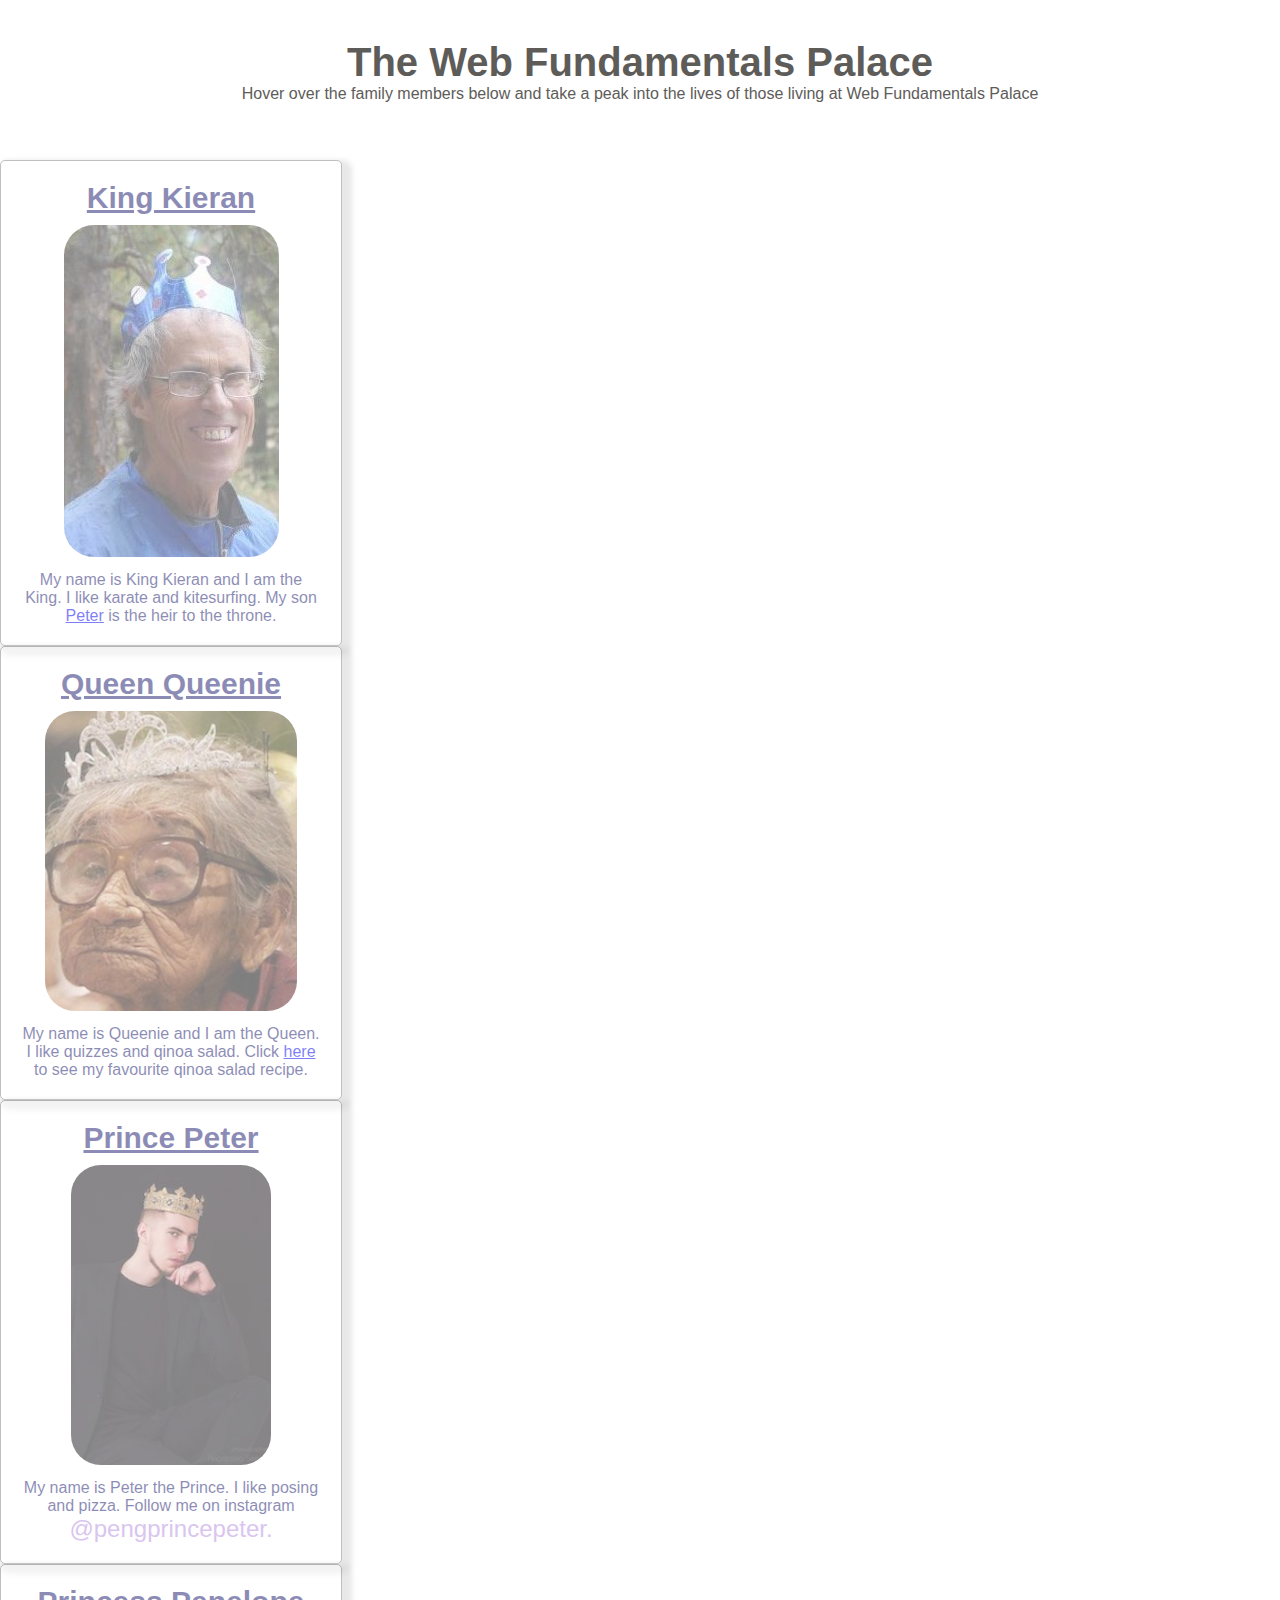
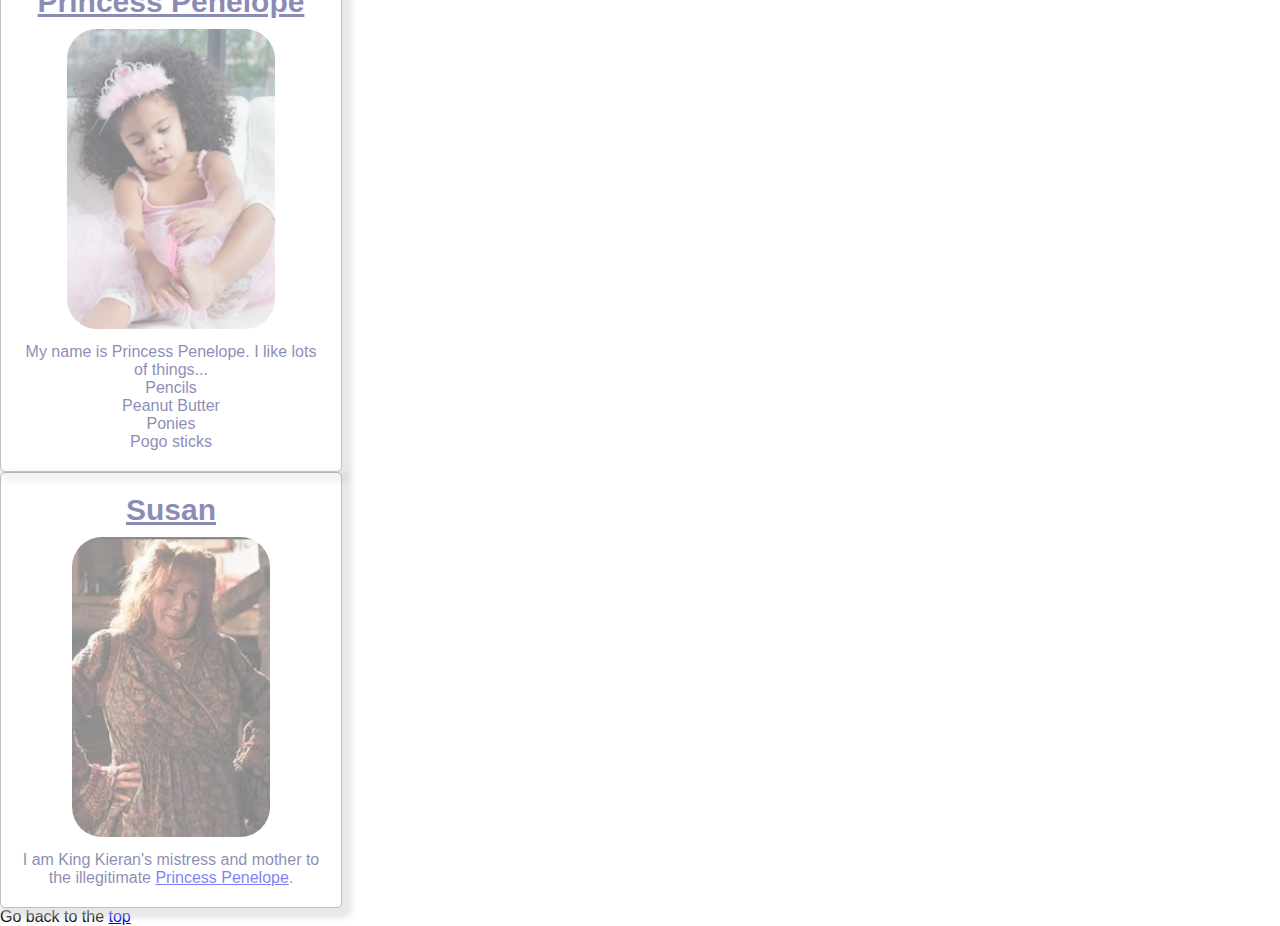
<file: 02-web-fundamentals/index.html>
<!DOCTYPE html>
<html lang="en">
  <head>
    <meta charset="UTF-8" />
    <meta http-equiv="X-UA-Compatible" content="IE=edge" />
    <meta name="viewport" content="width=device-width, initial-scale=1.0" />
    <title>Web Fundamentals Palace</title>
    <link rel="stylesheet" href="styles.css">
  </head>
  <body>
      <!-- My header section containing title and paragraph -->
    <header id="top">
      <h1>The Web Fundamentals Palace</h1>
      <p>
        Hover over the family members below and take a peak into the lives of
        those living at Web Fundamentals Palace
      </p>
    </header>
        <!-- My main section with each member of the family -->
    <main>
        <div class="card">
            <h2>King Kieran</h2>
            <img src="./images/king.jpg" alt="King Kieran" />
            <p>
            My name is King Kieran and I am the King. I like karate and kitesurfing.
            My son <a href="#Peter">Peter</a> is the heir to the throne.
            </p>
        </div>

        <div class="card">

            <h3>Queen Queenie</h3>
            <img src="./images/queen.jpg" alt="Queen Queenie" />
            <p>
                My name is Queenie and I am the Queen. I like quizzes and qinoa salad. Click
                <a href="https://cookieandkate.com/best-quinoa-salad-recipe/" target="_blank"
                >here</a
                >
                to see my favourite qinoa salad recipe.
            </p>
        </div>

        <div class="card">
            <h4 id="Peter">Prince Peter</h4>
            <img src="./images/prince-peter.jpg" alt="Prince Peter" />
            <p> 
                My name is Peter the Prince. I like posing and pizza. Follow me on instagram <span>@pengprincepeter.</span>
            </p>
        </div>

        <div class="card">
            <h5 id="Princess Penelope">Princess Penelope</h5>
            <img src="./images/princess-penelope.jpg" alt="Princess Penelope" />
            <p>My name is Princess Penelope. I like lots of things...</p>
            <ul id="penelope-list">
                <li>Pencils</li>
                <li>Peanut Butter</li>
                <li>Ponies</li>
                <li>Pogo sticks</li>
      </ul>
        </div>

        <div class="card">
             <h6>Susan</h6>
            <img src="./images/susan.jpg" alt="Susan" />
            <p>
                 I am King Kieran's mistress and mother to the illegitimate
                <a href="#Princess Penelope">Princess Penelope</a>.
            </p>
        </div>
    </main>
    <footer>
        Go back to the <a href="#top">top</a> 
        
    </footer>
  </body>
</html>
</file>
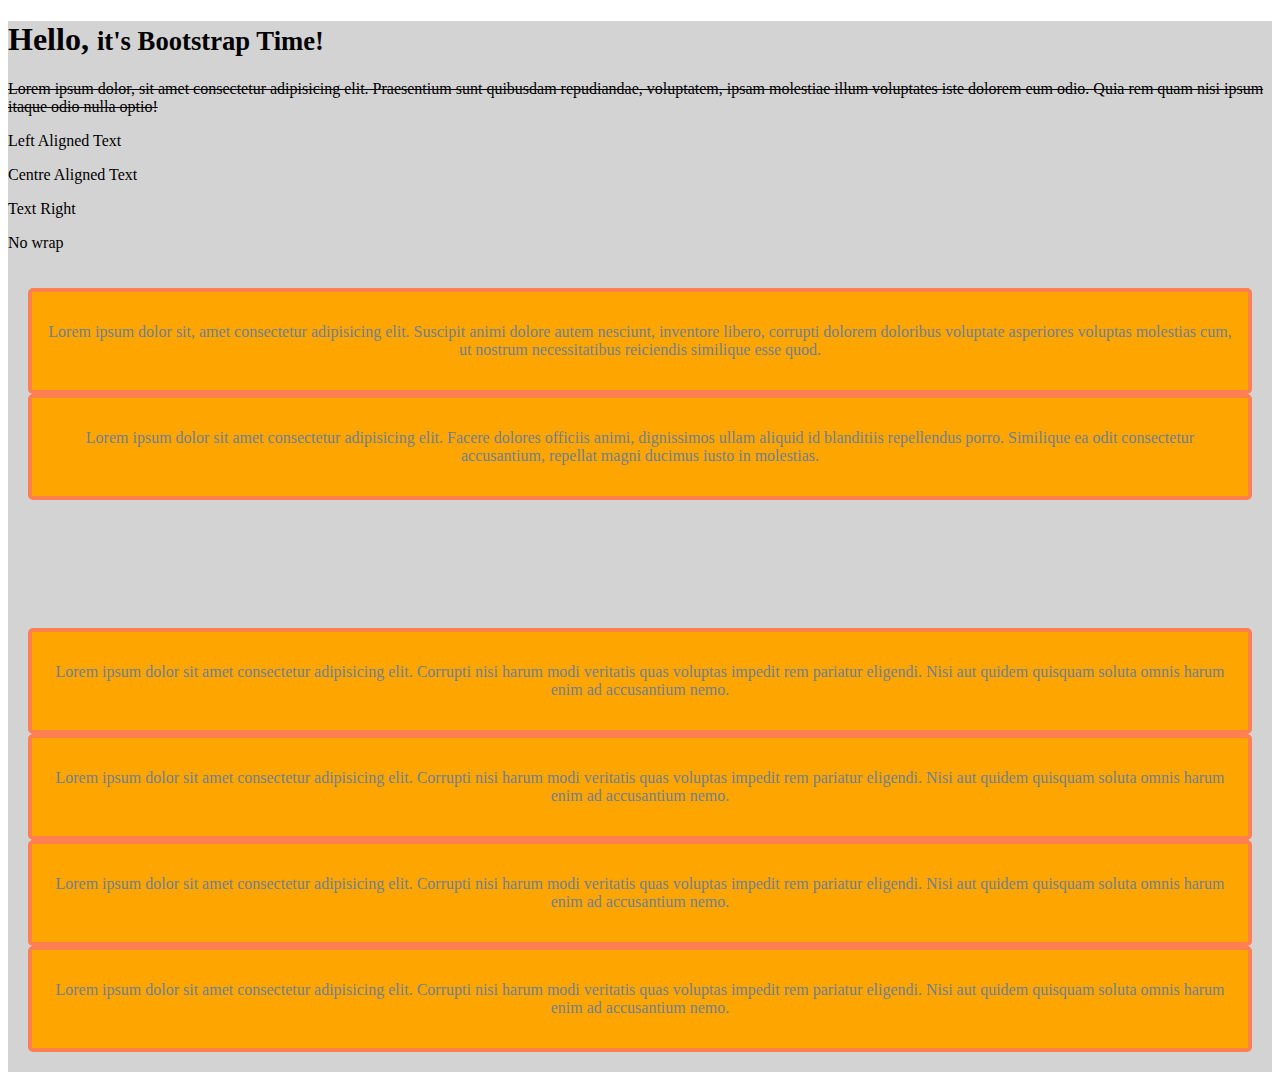
<file: 02-web-fundamentals/bootstrap/index.html>
<!DOCTYPE html>
<html lang="en">
<head>
    <meta charset="UTF-8">
    <meta http-equiv="X-UA-Compatible" content="IE=edge">
    <meta name="viewport" content="width=, initial-scale=1.0">
    <title>Bootstrap</title>
    <link href="https://cdn.jsdelivr.net/npm/bootstrap@5.0.0/dist/css/bootstrap.min.css" 
    rel="stylesheet" 
    integrity="sha384-wEmeIV1mKuiNpC+IOBjI7aAzPcEZeedi5yW5f2yOq55WWLwNGmvvx4Um1vskeMj0" 
    crossorigin="anonymous">
    <link rel="stylesheet" href="styles.css"/>
</head>
<body>
    <div class="container">
        <h1>Hello, <small>it's Bootstrap Time!</small></h1>
       <del><p>Lorem ipsum dolor, sit amet consectetur adipisicing elit. Praesentium sunt quibusdam repudiandae, voluptatem, ipsam molestiae illum voluptates iste dolorem eum odio. Quia rem quam nisi ipsum itaque odio nulla optio!</p></del>
       <p class="text-left text-uppercase">Left Aligned Text</p>
       <p class="text-center">Centre Aligned Text</p>
       <p class="text-right">Text Right</p>
       <p class="no-nowrap">No wrap</p>
        <div class="row">
            <div class="col-8">
                <p>Lorem ipsum dolor sit, amet consectetur adipisicing elit. Suscipit animi dolore autem nesciunt, inventore libero, corrupti dolorem doloribus voluptate asperiores voluptas molestias cum, ut nostrum necessitatibus reiciendis similique esse quod.</p>
            </div>
            <div class="col-4">
                <p>Lorem ipsum dolor sit amet consectetur adipisicing elit. Facere dolores officiis animi, dignissimos ullam aliquid id blanditiis repellendus porro. Similique ea odit consectetur accusantium, repellat magni ducimus iusto in molestias.</p>
            </div>
        </div>

        <div class="row">
            <div class="col-md-3 col-sm-12">
                <p>Lorem ipsum dolor sit amet consectetur adipisicing elit. Corrupti nisi harum modi veritatis quas voluptas impedit rem pariatur eligendi. Nisi aut quidem quisquam soluta omnis harum enim ad accusantium nemo.</p>
            </div>
            <div class="col-md-3 col-sm-12">
                <p>Lorem ipsum dolor sit amet consectetur adipisicing elit. Corrupti nisi harum modi veritatis quas voluptas impedit rem pariatur eligendi. Nisi aut quidem quisquam soluta omnis harum enim ad accusantium nemo.</p>
            </div>
            <div class="col-md-3 col-sm-12">
                <p>Lorem ipsum dolor sit amet consectetur adipisicing elit. Corrupti nisi harum modi veritatis quas voluptas impedit rem pariatur eligendi. Nisi aut quidem quisquam soluta omnis harum enim ad accusantium nemo.</p>
            </div>
            <div class="col-md-3 col-sm-12">
                <p>Lorem ipsum dolor sit amet consectetur adipisicing elit. Corrupti nisi harum modi veritatis quas voluptas impedit rem pariatur eligendi. Nisi aut quidem quisquam soluta omnis harum enim ad accusantium nemo.</p>
            </div>
        </div>
    </div>
</body>
</html>
</file>
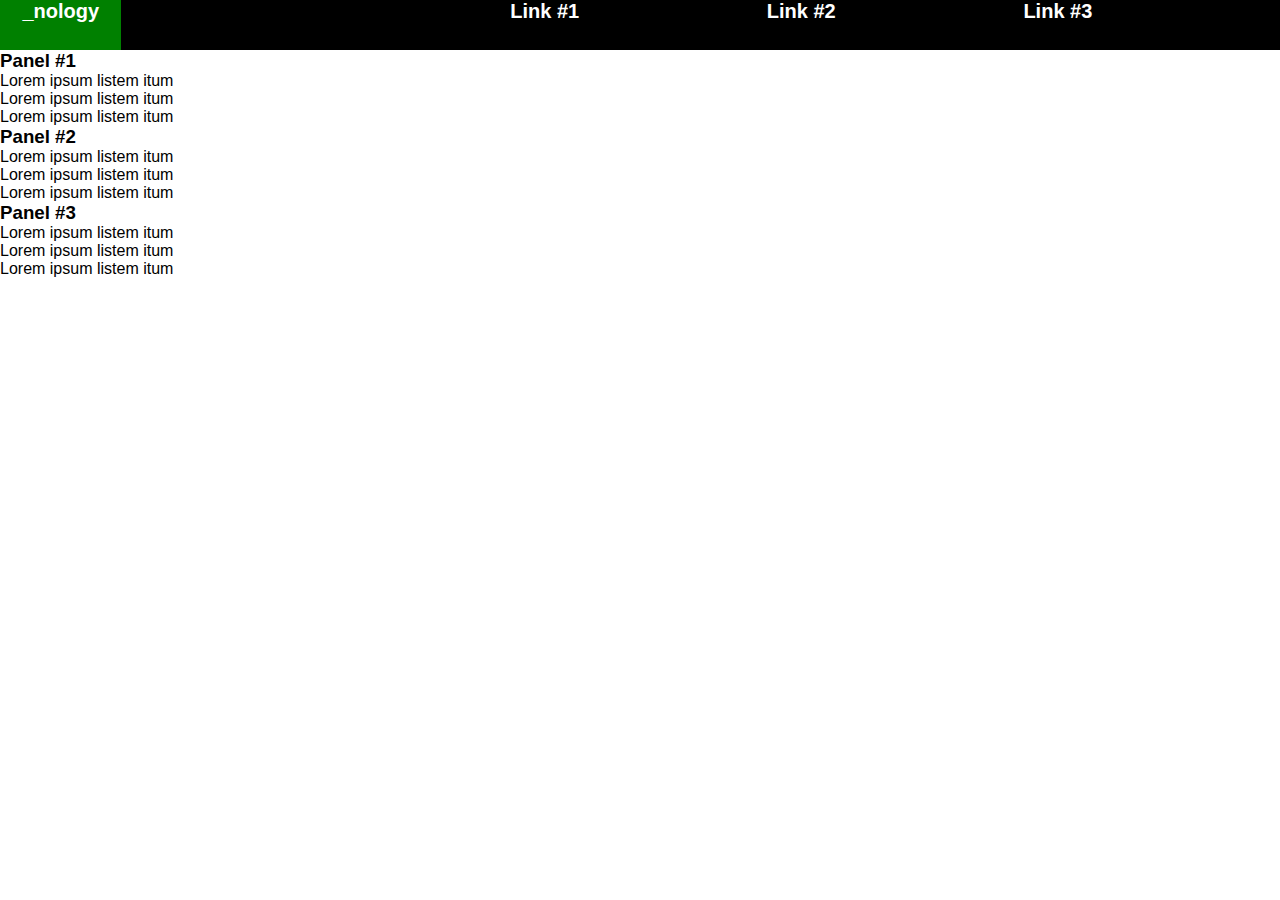
<file: 02-web-fundamentals/css-flexbox-challenge-01/index.html>
<!DOCTYPE html>
<html lang="en">
<head>
    <meta charset="UTF-8">
    <meta http-equiv="X-UA-Compatible" content="IE=edge">
    <meta name="viewport" content="width=device-width, initial-scale=1.0">
    <title>Flexbox Challenge</title>
    <link rel="stylesheet" href="style.css">
</head>
    <header>
<!--Logo and navbar-->
        <nav>
            <div id="logo">_nology</div>

            <div id="navbar-links"></div>
                <a href="#">Link #1</a>
                <a href="#">Link #2</a>
                <a href="#">Link #3</a>
        </nav>
    </header>
<!--Three paragraphs on the left-->

    <div id ="left-panel">
        <div class="Panels"> 
            <h3>Panel #1</h3>
                <ul>
                    <li>Lorem ipsum listem itum</li>
                    <li>Lorem ipsum listem itum</li>
                    <li>Lorem ipsum listem itum</li>
                </ul>
        </div>

        <div class="Panels">
            <h3>Panel #2</h3>
                <ul>
                    <li>Lorem ipsum listem itum</li>
                    <li>Lorem ipsum listem itum</li>
                    <li>Lorem ipsum listem itum</li>
                </ul>            
        </div>

        <div class="Panels">
            <h3>Panel #3</h3>
                <ul>
                    <li>Lorem ipsum listem itum</li>
                    <li>Lorem ipsum listem itum</li>
                    <li>Lorem ipsum listem itum</li>
                </ul>
        </div>

    </div>

    

<body>
    
</body>
</html>
</file>
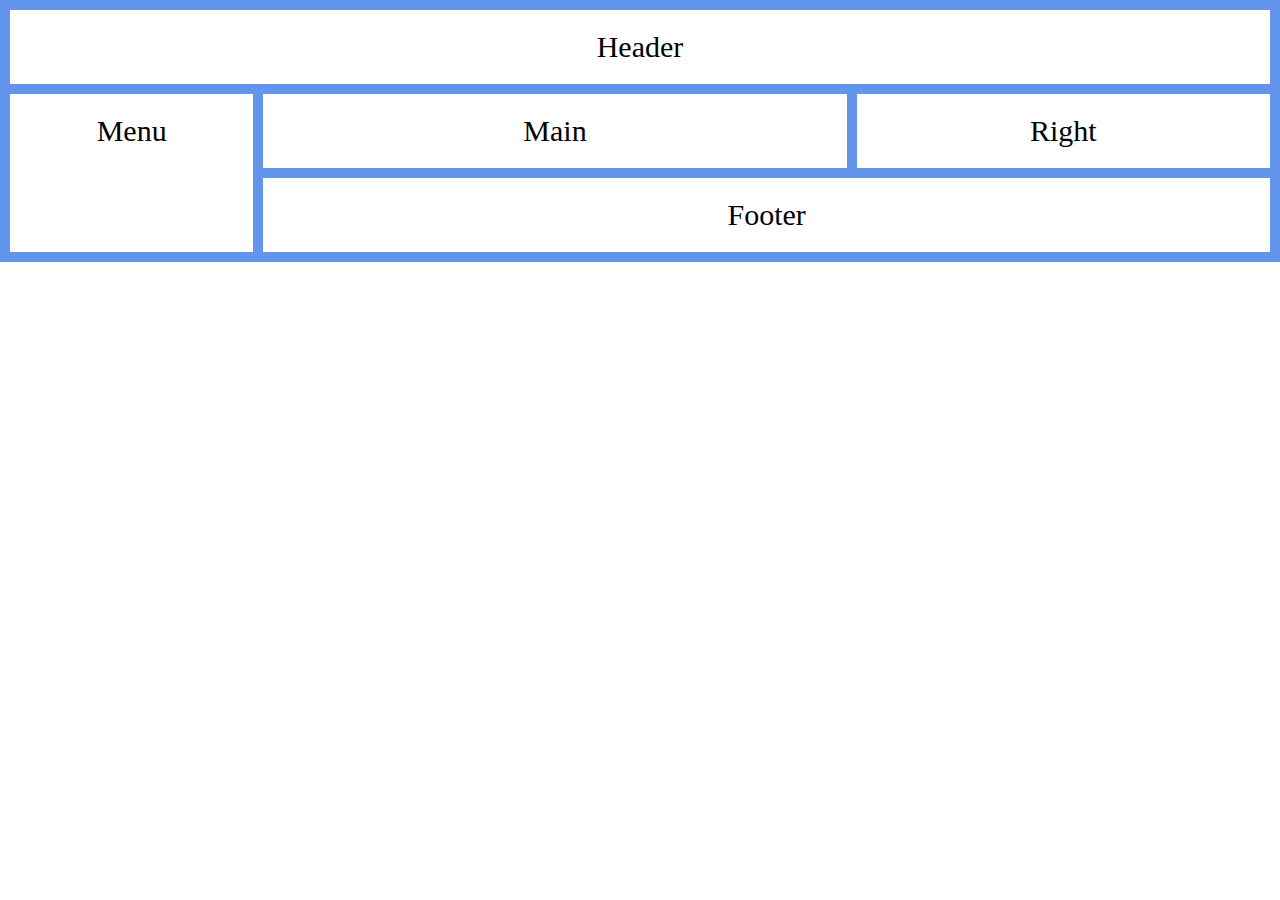
<file: 02-web-fundamentals/css-grid-sandbox/index.html>
<!DOCTYPE html>
<html lang="en">
<head>
    <meta charset="UTF-8">
    <meta http-equiv="X-UA-Compatible" content="IE=edge">
    <meta name="viewport" content="width=device-width, initial-scale=1.0">
    <title>Sandbox</title>
    <link rel="stylesheet" href="styles.css">
</head>
<body>
 <section>
     <header>Header</header>
     <nav>Menu</nav>
     <main>Main</main>
     <aside>Right</aside>
     <footer>Footer</footer>
 </section>


</body>
</html>
</file>
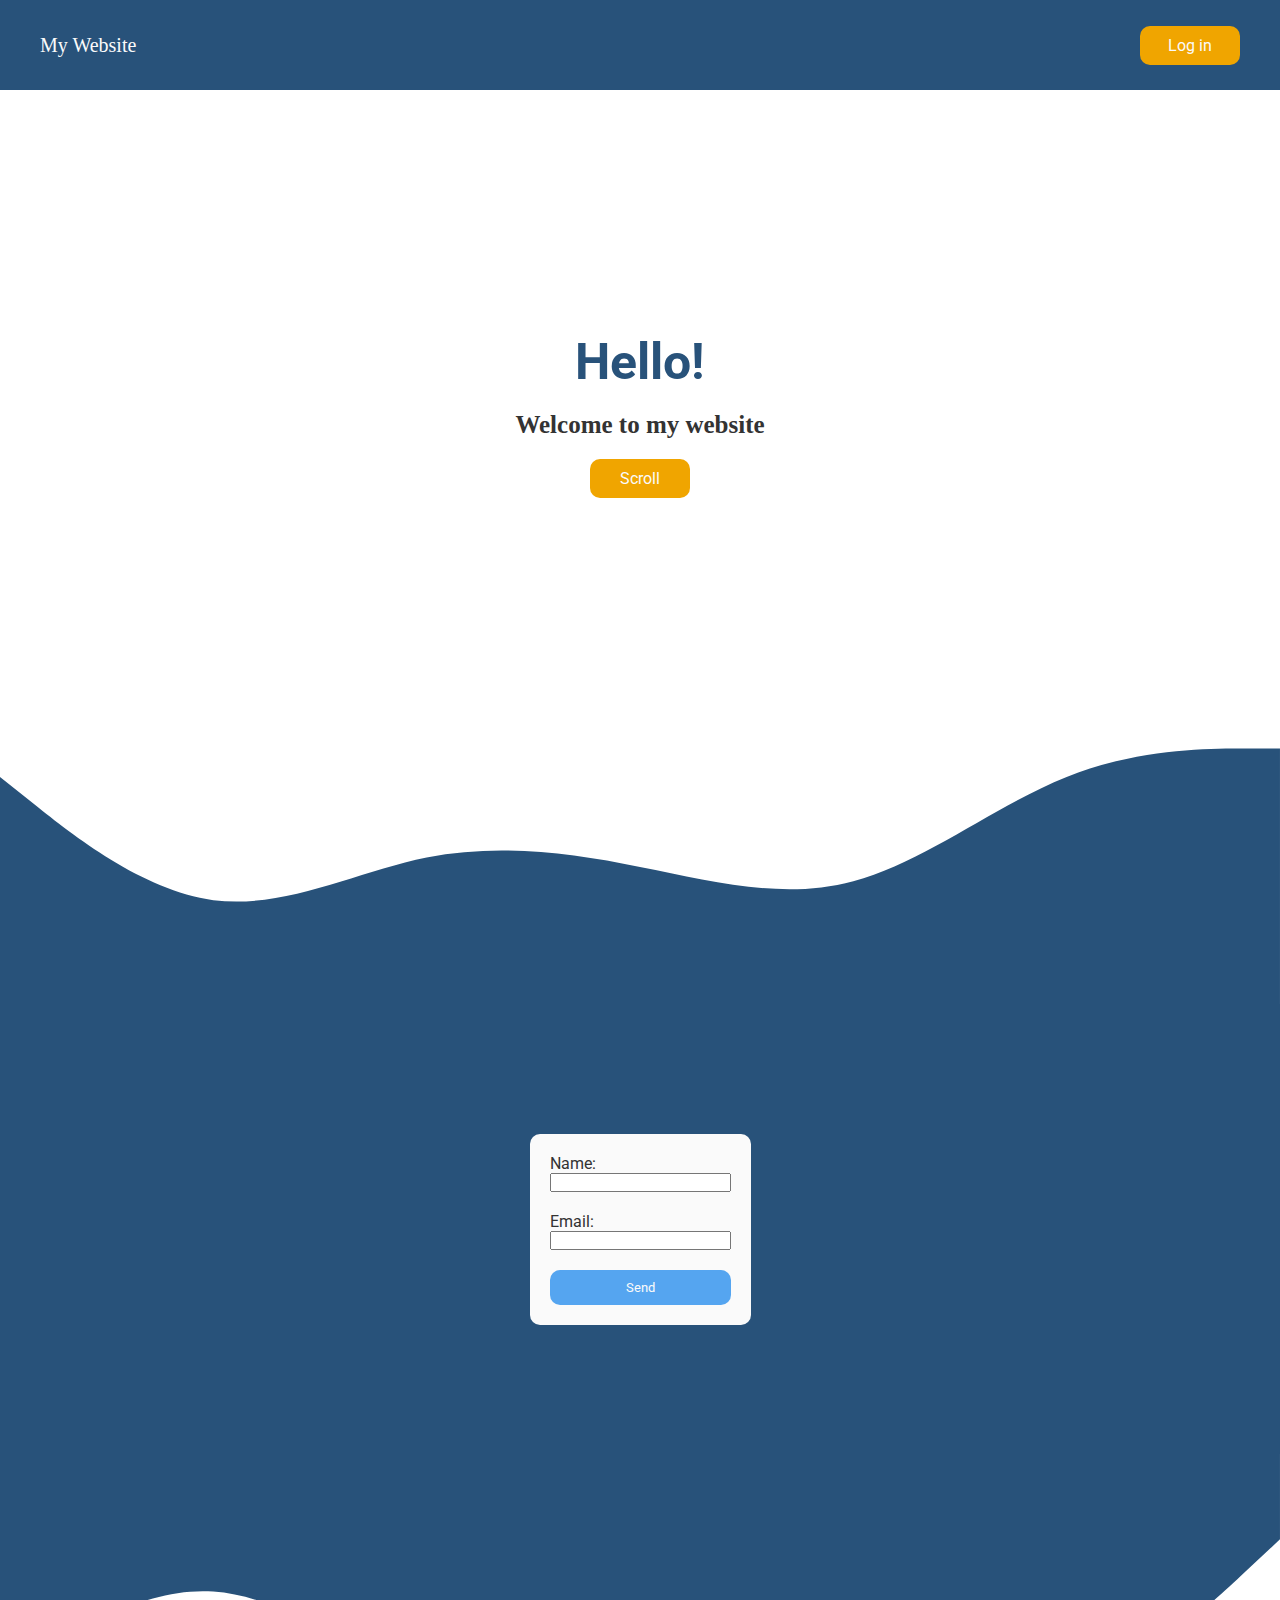
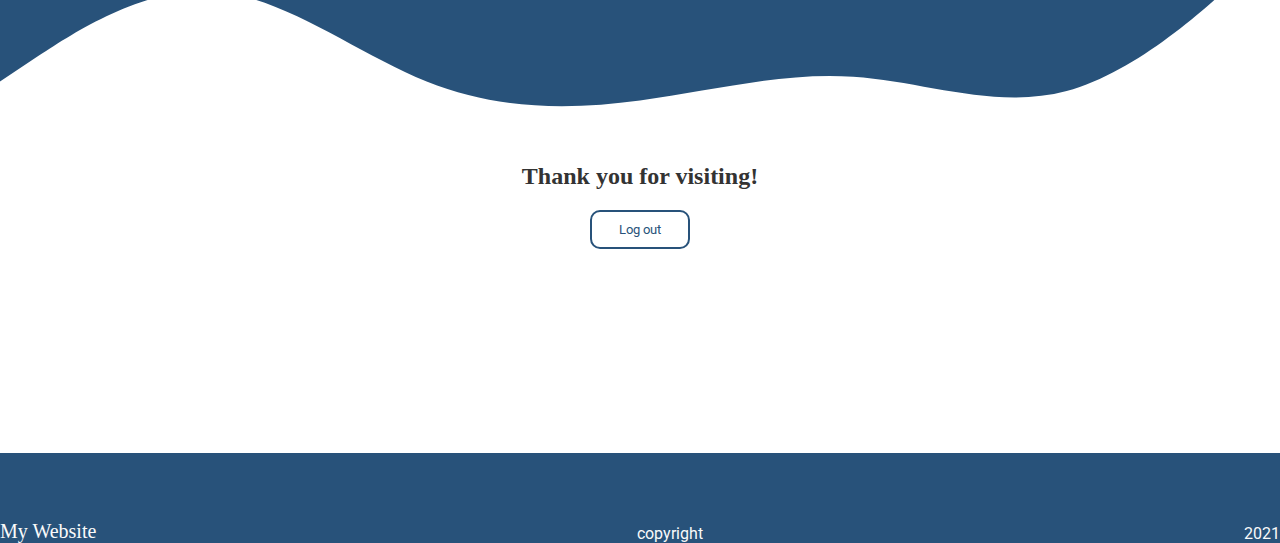
<file: 02-web-fundamentals/sass-bem/index.html>
<!DOCTYPE html>
<html lang="en">
<head>
    <meta charset="UTF-8">
    <meta http-equiv="X-UA-Compatible" content="IE=edge">
    <meta name="viewport" content="width=device-width, initial-scale=1.0">
    <title>BEM and sass</title>
    <link rel="stylesheet" href="main.css">
</head>
<body>
    <nav class="navigation">
        <a class="logo" href="#">My Website</a>
        <a href="#" class="button">Log in</a>
    </nav>
    <header class="header">
        <div class="intro">
            <h2 class="intro__heading">Hello!</h2>
            <h3 class="intro__sub-heading">Welcome to my website</h3>
            <a href="#" class="intro__button button">Scroll</a>
        </div>
    </header>
    <svg class="wave" xmlns="http://www.w3.org/2000/svg" viewBox="0 0 1440 320">
        <path fill="#28527a" fill-opacity="1" d="M0,64L40,96C80,128,160,192,240,202.7C320,213,400,171,480,154.7C560,139,640,149,720,165.3C800,181,880,203,960,181.3C1040,160,1120,96,1200,64C1280,32,1360,32,1400,32L1440,32L1440,320L1400,320C1360,320,1280,320,1200,320C1120,320,1040,320,960,320C880,320,800,320,720,320C640,320,560,320,480,320C400,320,320,320,240,320C160,320,80,320,40,320L0,320Z">
        </path>
    </svg>
    <main class="main">
        <form action="" class="form">
            <label for="name" class="form__label">Name:</label>
            <input type="text" name="name" class="form__input">
            <label for="email" class="form__label">Email:</label>
            <input type="email" class="form__input">
            <button class="button button--form">Send</button>
        </form>
    </main>
    <svg xmlns="http://www.w3.org/2000/svg" viewBox="0 0 1440 320">
        <path fill="#28527a" fill-opacity="1" d="M0,256L40,229.3C80,203,160,149,240,154.7C320,160,400,224,480,256C560,288,640,288,720,277.3C800,267,880,245,960,250.7C1040,256,1120,288,1200,266.7C1280,245,1360,171,1400,133.3L1440,96L1440,0L1400,0C1360,0,1280,0,1200,0C1120,0,1040,0,960,0C880,0,800,0,720,0C640,0,560,0,480,0C400,0,320,0,240,0C160,0,80,0,40,0L0,0Z"></path>
    </svg>
    <section class= outro-container>
        <div class="outro">
            <h2 class="outro__thanks">Thank you for visiting!</h2>
            <button class= "button button--outro">Log out</button>
        </div>
    </section>

    <footer class="footer">
        <a class="logo" href="#">My Website</a>
        <p class="footer__footer-text">copyright</p>
        <p class="footer__footer-text">2021</p>
    </footer>
</body>
</html>
</file>
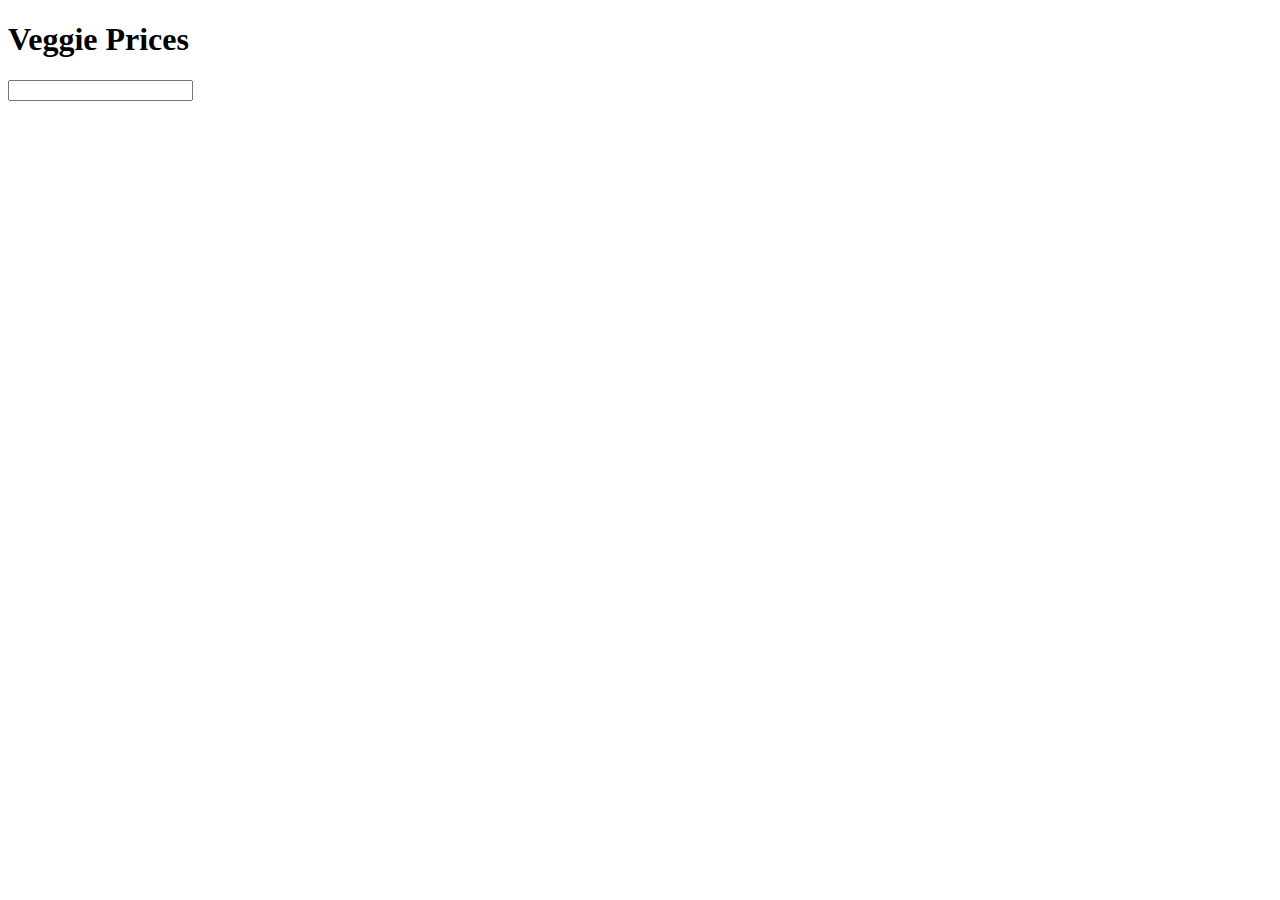
<file: 03-JavaScript/control-flow-challenge/index.html>
<!DOCTYPE html>
<html lang="en">
<head>
    <meta charset="UTF-8">
    <meta http-equiv="X-UA-Compatible" content="IE=edge">
    <meta name="viewport" content="width=device-width, initial-scale=1.0">
    <title>Control Flow</title>
    <script src="script.js"></script>
</head>
<body>
    <div>
        <h1>Veggie Prices</h1>
        <input type="text" onblur="handleProcutPrice(event)"/>
    </div>
</body>
</html>
</file>
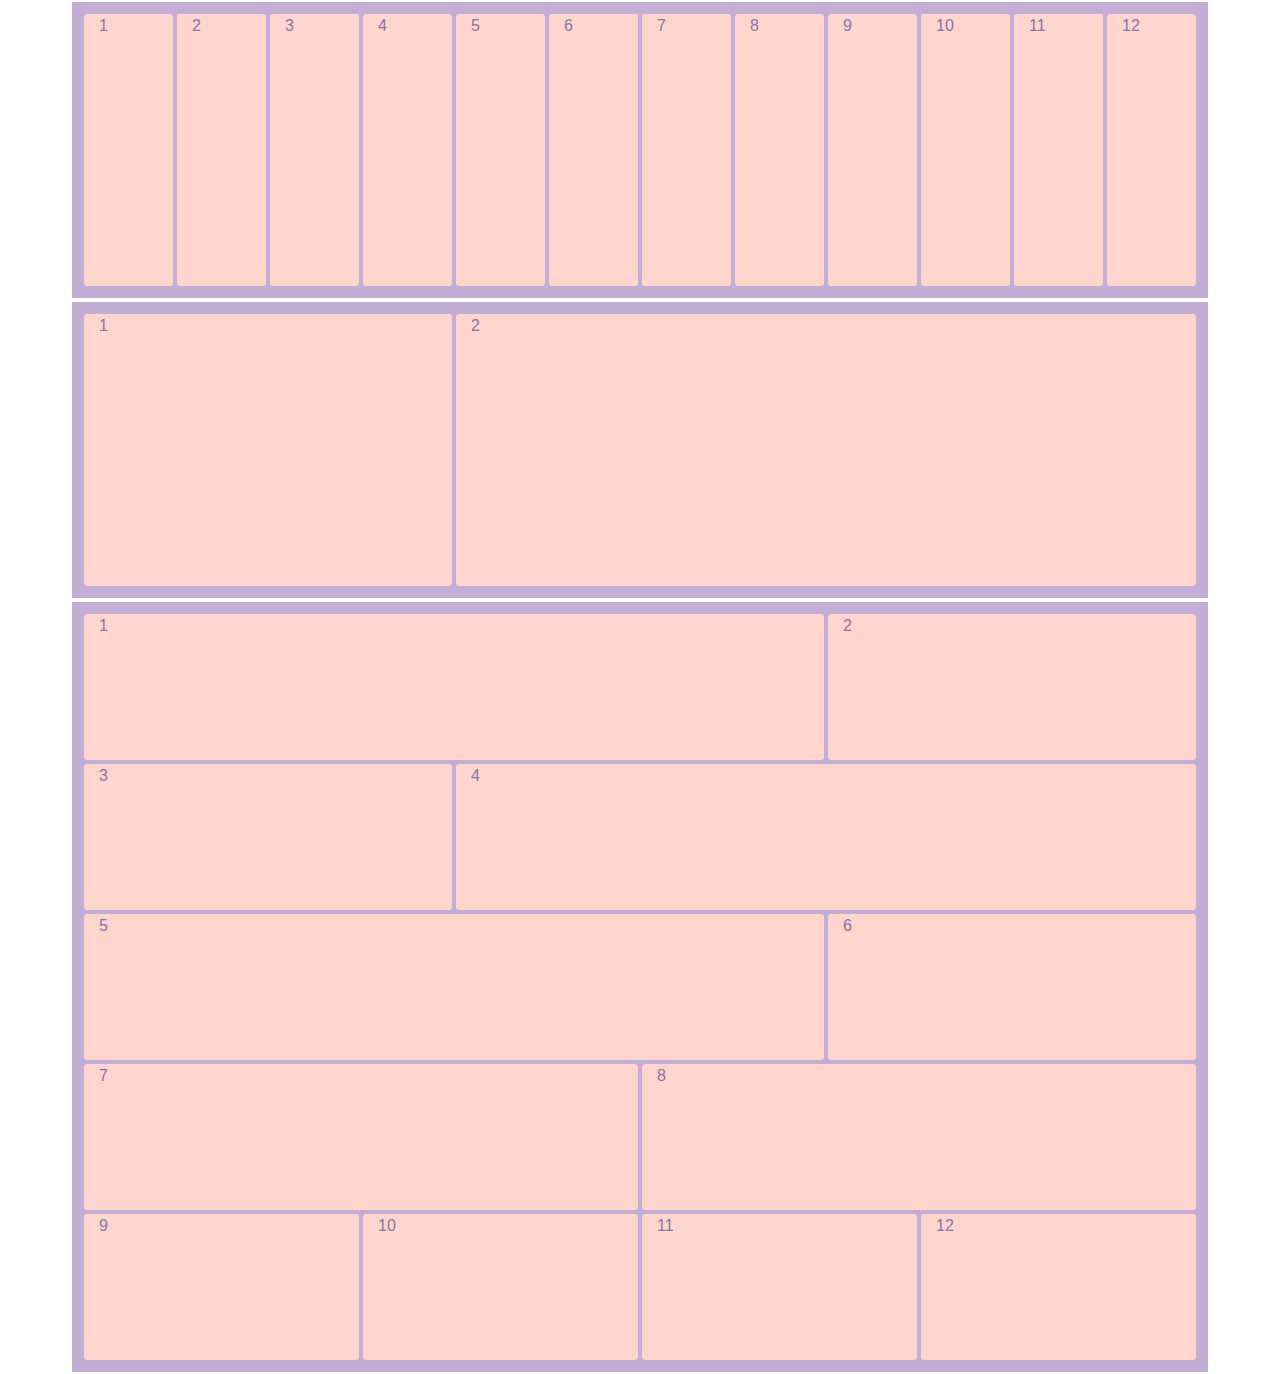
<file: 02-web-fundamentals/bootstrap/bootstrap-challenge/index.html>
<!DOCTYPE html>
<html lang="en">
<head>
    <meta charset="UTF-8">
    <meta http-equiv="X-UA-Compatible" content="IE=edge">
    <meta name="viewport" content="width=device-width, initial-scale=1.0">
    <title>Bootstrap Challenge</title>
    <link rel="stylesheet" href="styles.css">
    <link rel="stylesheet" href="https://stackpath.bootstrapcdn.com/bootstrap/4.4.1/css/bootstrap.min.css" integrity="sha384-Vkoo8x4CGsO3+Hhxv8T/Q5PaXtkKtu6ug5TOeNV6gBiFeWPGFN9MuhOf23Q9Ifjh" crossorigin="anonymous">
</head>
<body>
    <div class="container">
        <div class="row">
            <div class="col">1</div>
            <div class="col">2</div>
            <div class="col">3</div>
            <div class="col">4</div>
            <div class="col">5</div>
            <div class="col">6</div>
            <div class="col">7</div>
            <div class="col">8</div>
            <div class="col">9</div>
            <div class="col">10</div>
            <div class="col">11</div>
            <div class="col">12</div>
        </div>

        <div class="row">
            <div class="col-sm-12 col-md-6 col-lg-4">1</div>
            <div class="col-sm-12 col-md-6 col-lg-8">2</div>
        </div>

        <div class="row">
            <div class="col-sm-12 col-md-6 col-lg-8">1</div>
            <div class="col-sm-12 col-md-6 col-lg-4">2</div>
            <div class="col-sm-12 col-md-6 col-lg-4">3</div>
            <div class="col-sm-12 col-md-6 col-lg-8">4</div>
            <div class="col-sm-12 col-md-6 col-lg-8">5</div>
            <div class="col-sm-12 col-md-6 col-lg-4">6</div>
            <div class="col-sm-12 col-md-6  col-lg-6">7</div>
            <div class="col-sm-12 col-md-6 col-lg-6">8</div>
            <div class="col-sm-12 col-md-6 col-lg-3">9</div>
            <div class="col-sm-12 col-md-6 col-lg-3">10</div>
            <div class="col-sm-12 col-md-6 col-lg-3">11</div>
            <div class="col-sm-12 col-md-6 col-lg-3">12</div>
        </div>
        </div>
    </div>
</body>
</html>
</file>
<file: 02-web-fundamentals/styles.css>
* {
    margin: 0;
    padding: 0;
    font-family: Tahoma, Verdana, sans-serif
}

*::selection {
    color: white;
    background-color: blue;
}

body {
    background-color: white;
    max-width: 1400px;
    margin: auto;
}

header {
    text-align: center;
    height: 80px;
    padding: 40px;
    color: rgb(94, 92, 89);
}

header h1 {
    font-size: 40px;
}

.card {
    width: 300px;
    height: auto;
    border: 1px solid gray;
    border-radius: 5px;
    text-align: center;
    padding: 20px;
    background-color: white;
    color: midnightblue; 
    box-shadow: 5px 5px 5px 5px lightgray;
    opacity: 0.5;
    transition: opacity 0.3s ease;
}

.card:hover {
    opacity: 1;
}

.card img {
    margin: 10px;
    min-height: 300px;
    border-radius: 30px;
}

h2, h3, h4, h5, h6 {
    text-decoration: underline;
    font-size: 30px;
}

#penelope-list {
    list-style-type: none;
}

li:hover {
    color: #1182eb
}

span {
    font-size: 1.5em;
    color: #B48CE0;
}
</file>
<file: 02-web-fundamentals/bootstrap/styles.css>
[class^="con"] {
    background-color: lightgray;
}

[class^="row"] {
    min-height: 300px;
    padding: 20px;
}

[class^=col] {
    padding: 15px;
    background-color: orange;
    text-align: center;
    color: slategray;
    border: 4px solid coral;
    min-height: 15px;
    border-radius: 5px;
}
</file>
<file: 02-web-fundamentals/css-flexbox-challenge-01/style.css>
* {
    padding: 0;
    margin: 0;
    font-family: sans-serif;
}

* nav {
    display: flex;
    flex-direction: row;
    justify-content: center;
    align-items:center;
    font-weight: bold;
}

nav {
    justify-content: space-between;
    width: 100%;
    height: 50px;
    font-size: 1.25em;
    background-color: black;
    color: white;
}

#navbar-links {
    width: 50%;
    height: 100%;
    justify-content: flex-end;
}

a {
    width: 33%;
    height: 100%;
    text-decoration: none;
    color: white;
  }

a:visited {
    color: white;
}

#logo {
    height: 50px;
    width: 200px;
    background-color: green;
    color: white;
    text-align: center;
}
</file>
<file: 02-web-fundamentals/css-grid-sandbox/styles.css>
* {
  margin: 0;
  padding: 0;
  box-sizing: border-box;
}

header {
  grid-area: header;
}

nav {
  grid-area: menu;
}

main {
  grid-area: main;
}

aside {
  grid-area: right;
}

footer {
  grid-area: footer;
}

section {
  display: grid;
  grid-template-areas: "header header header header header header" "menu main main main right right" "menu footer footer footer footer footer";
  gap: 10px;
  background-color: cornflowerblue;
  padding: 10px;
}
section > * {
  background-color: white;
  text-align: center;
  padding: 20px 0;
  font-size: 30px;
}

/*nav {
    width: 100%;
    height: 50px;
    background-color: cornflowerblue;
}

section {
    width: 100%;
    display: grid;
    grid-template-columns: 1fr 1fr 1fr;
    grid-template-rows: 1fr 1fr;
    gap: 10px;
    padding: 20px;

    div {
        height: 100px;
        background-color: crimson;
    }
}


@media screen and (max-width: 768px) {
    section {
        grid-template-columns: 1fr 1fr;
    }
}   

@media screen and (max-width: 550px) {
    section {
        grid-template-columns: 1fr;
    }
} */
</file>
<file: 02-web-fundamentals/sass-bem/main.css>
@import url("https://fonts.googleapis.com/css2?family=Dancing+Script&family=Roboto&display=swap");
* {
  margin: 0;
  padding: 0;
  box-sizing: border-box;
  font-family: "Roboto", sans-serif;
  color: #333333;
}

a:link,
a:visited {
  text-decoration: none;
}

.navigation {
  height: 10vh;
  padding: 0 40px;
  background-color: #28527a;
  display: flex;
  justify-content: space-between;
  align-items: center;
}

.logo {
  font-family: "Dancing", cursive;
  font-size: 20px;
  color: #fafafa;
}

.button {
  display: block;
  width: 100px;
  background-color: #f0a500;
  padding: 10px 20px;
  border-radius: 10px;
  text-align: center;
  color: #fafafa;
}
.button--form {
  width: 100%;
  border: none;
  background-color: #55a5f0;
}
.button--outro {
  background-color: transparent;
  border: 2px solid #28527a;
  color: #28527a;
}

.intro {
  text-align: center;
}
.intro__heading {
  color: #28527a;
  font-size: 50px;
  margin: 20px 0;
}
.intro__sub-heading {
  font-family: "Dancing", cursive;
  font-size: 25px;
  margin: 20px 0px;
}
.intro__button {
  margin: 0 auto;
}

.wave {
  vertical-align: top;
}

.form {
  background-color: #fafafa;
  padding: 20px;
  border-radius: 10px;
  display: flex;
  flex-direction: column;
}
.form__input {
  margin-bottom: 20px;
}

.outro-container {
  height: 30vh;
  margin: 20px;
}

.outro {
  display: flex;
  flex-direction: column;
  justify-content: center;
  align-items: center;
}
.outro__thanks {
  margin-bottom: 20px;
  font-family: "Dancing", cursive;
}

.footer {
  height: 10vh;
  background-color: #28527a;
  display: flex;
  justify-content: space-between;
  align-items: flex-end;
}
.footer__footer-text {
  color: #fafafa;
}

.header {
  height: 70vh;
  display: flex;
  justify-content: center;
  align-items: center;
}

.main {
  height: 50vh;
  background-color: #28527a;
  display: flex;
  justify-content: center;
  align-items: center;
}
</file>
<file: 02-web-fundamentals/bootstrap/bootstrap-challenge/styles.css>
[class^="con"] {
    background-color: #c3aed6;
}

[class^="row"] {
    border: 2px solid #FFF;
    min-height: 300px;
    padding: 10px;
}

[class^="col"] {
    background-color: #ffd5cd;
    min-height: 150px;
    border: 2px solid #c3aed6; 
    color: #8675a9;
    border-radius: 5px;
}
</file>
